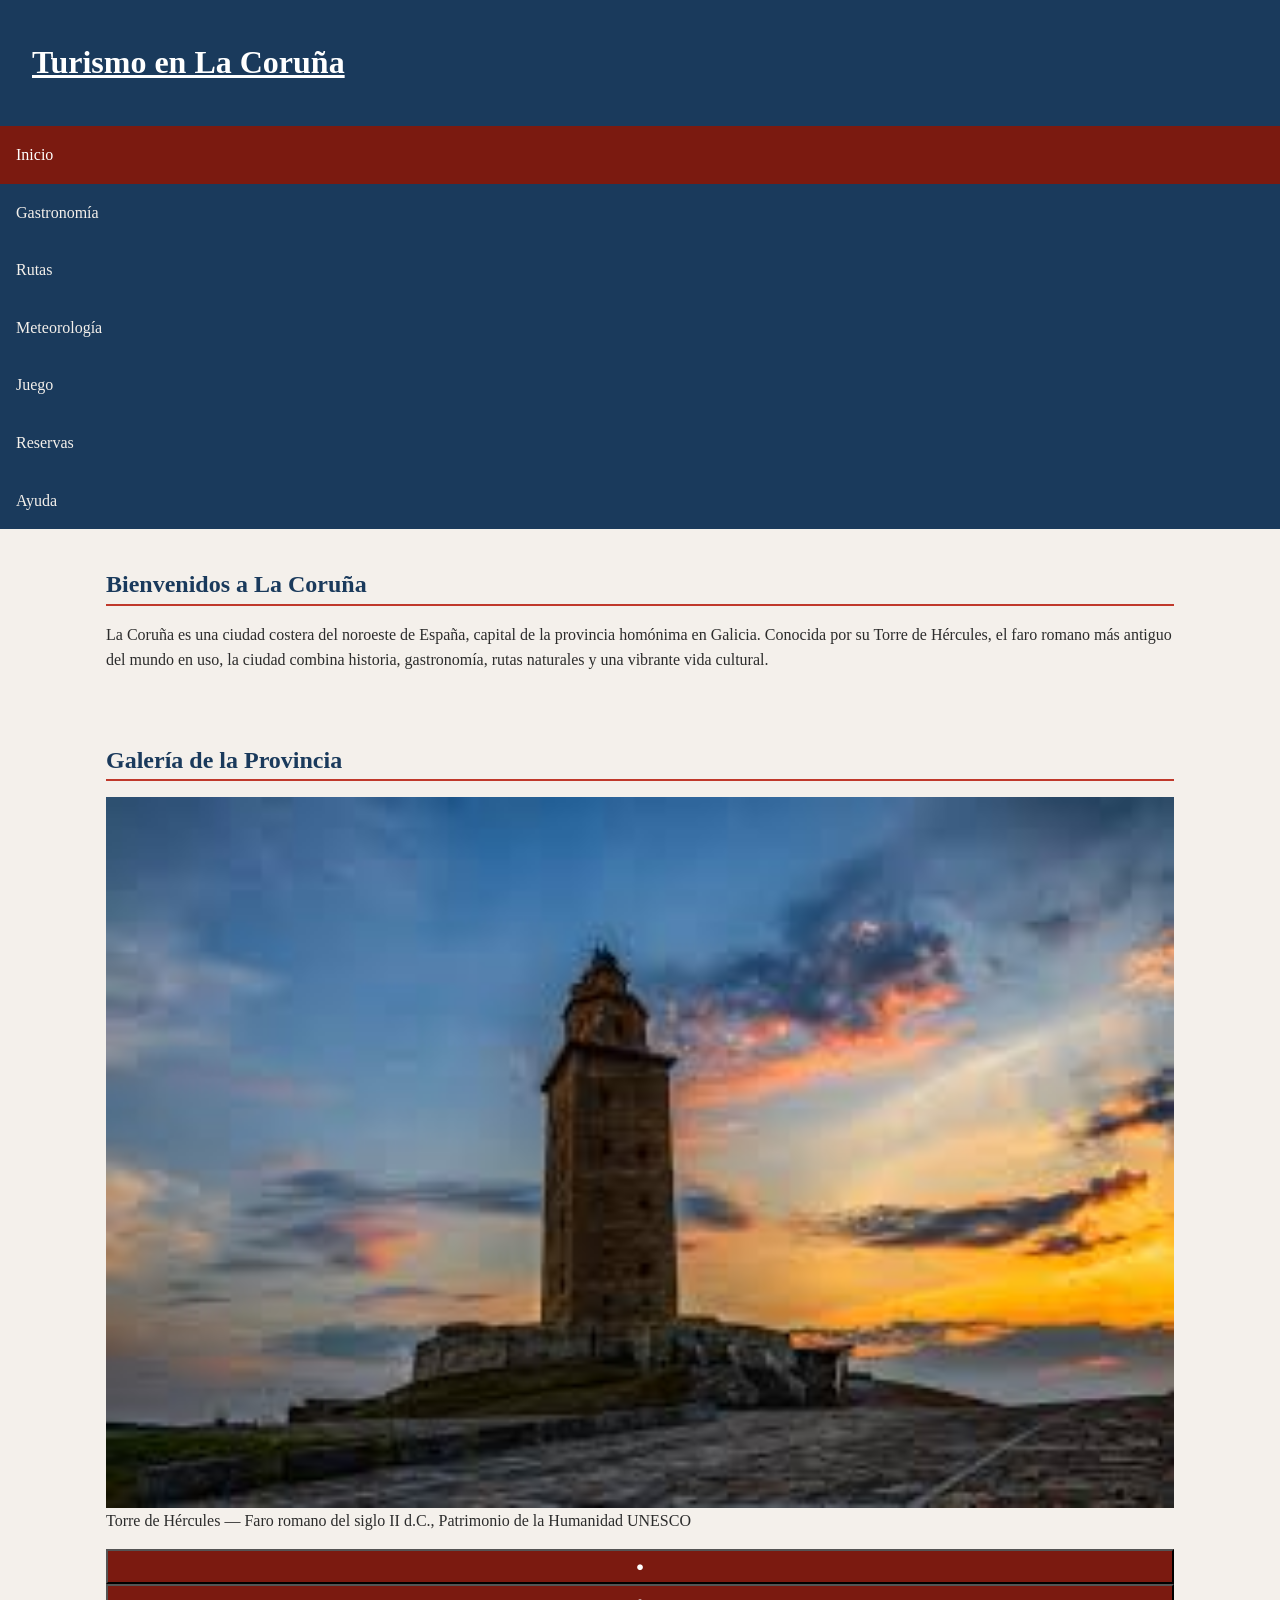
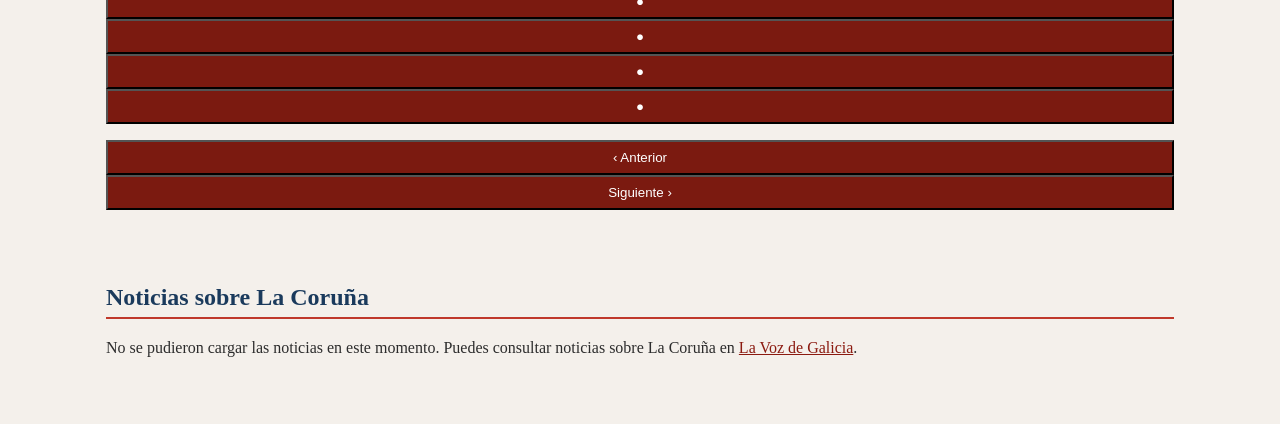
<file: index.html>
<!DOCTYPE html>
<html lang="es">
<head>
  <meta charset="UTF-8" />
  <title>Inicio &mdash; Turismo La Coruña</title>
  <meta name="author" content="Javier" />
  <meta name="description" content="Página principal del proyecto Turismo en La Coruña" />
  <meta name="keywords" content="Turismo, La Coruña, inicio, carrusel, noticias" />
  <meta name="viewport" content="width=device-width, initial-scale=1.0" />
  <link rel="stylesheet" type="text/css" href="estilo/estilo.css" />
  <link rel="stylesheet" type="text/css" href="estilo/layout.css" />
  <script src="https://code.jquery.com/jquery-3.7.1.min.js"></script>
</head>

<body>
  <header>
    <h1><a href="index.html">Turismo en La Coruña</a></h1>
  </header>

  <nav>
    <ul>
      <li class="activo"><a href="index.html">Inicio</a></li>
      <li><a href="gastronomia.html">Gastronomía</a></li>
      <li><a href="rutas.html">Rutas</a></li>
      <li><a href="meteorologia.html">Meteorología</a></li>
      <li><a href="juego.html">Juego</a></li>
      <li><a href="php/reservas.php">Reservas</a></li>
      <li><a href="ayuda.html">Ayuda</a></li>
    </ul>
  </nav>

  <main>

    <section>
      <h2>Bienvenidos a La Coruña</h2>
      <p>
        La Coruña es una ciudad costera del noroeste de España, capital de la provincia homónima en
        Galicia. Conocida por su Torre de Hércules, el faro romano más antiguo del mundo en uso,
        la ciudad combina historia, gastronomía, rutas naturales y una vibrante vida cultural.
      </p>
    </section>

    <section>
      <h2>Galería de la Provincia</h2>
      <figure>
        <img src="multimedia/imagenes/torre_de_hercules_al_atardecer.jpg" alt="Torre de Hércules, faro romano Patrimonio de la Humanidad">
      </figure>
      <p>
        <button type="button">&#8249; Anterior</button>
        <button type="button">Siguiente &#8250;</button>
      </p>
    </section>

    <section>
      <h2>Noticias sobre La Coruña</h2>
      <p>Cargando noticias...</p>
    </section>

  </main>

  <script src="js/carrusel.js?v=2"></script>
  <script src="js/noticias.js"></script>

</body>
</html>
</file>
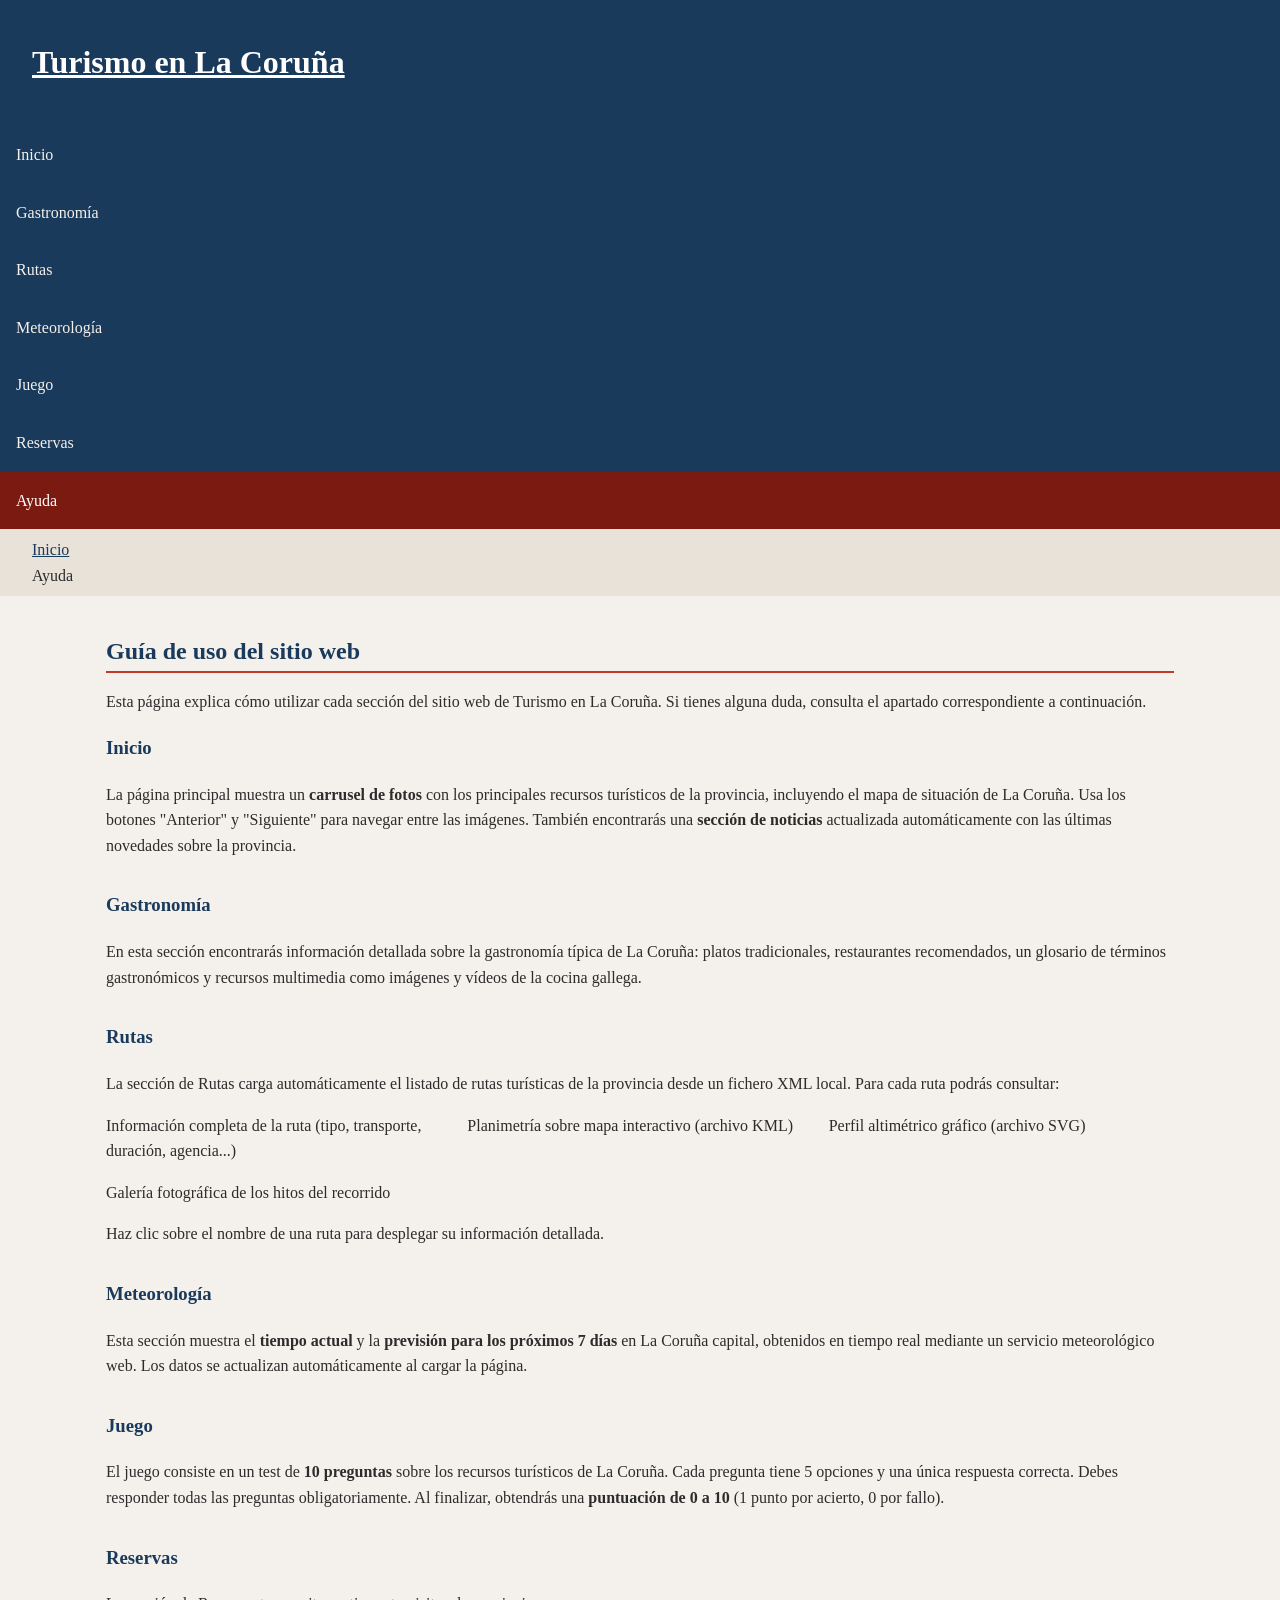
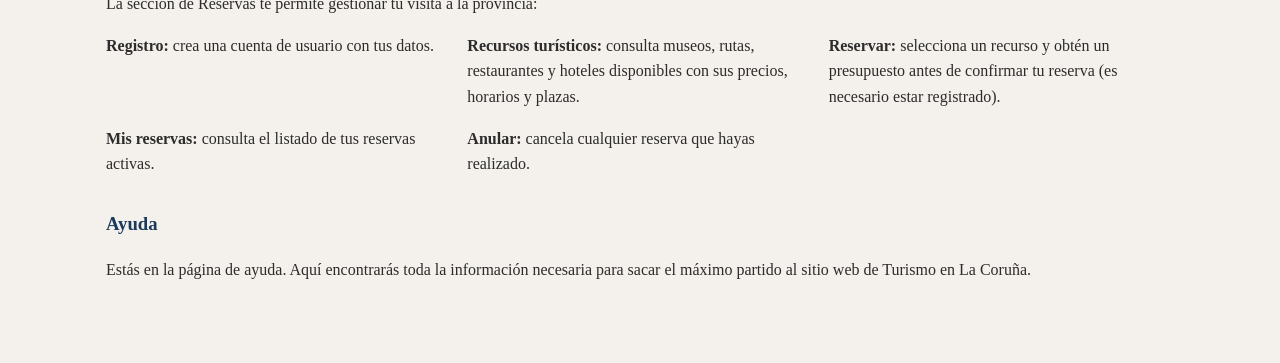
<file: ayuda.html>
<!DOCTYPE html>
<html lang="es">
<head>
  <meta charset="UTF-8" />
  <title>Ayuda &mdash; Turismo La Coruña</title>
  <meta name="author" content="Javier" />
  <meta name="description" content="Página de ayuda del proyecto Turismo en La Coruña" />
  <meta name="keywords" content="Turismo, La Coruña, ayuda, información, proyecto" />
  <meta name="viewport" content="width=device-width, initial-scale=1.0" />
  <link rel="stylesheet" type="text/css" href="estilo/estilo.css" />
  <link rel="stylesheet" type="text/css" href="estilo/layout.css" />
</head>
<body>

  <header>
    <h1><a href="index.html">Turismo en La Coruña</a></h1>
  </header>

  <nav aria-label="Navegación principal">
    <ul>
      <li><a href="index.html">Inicio</a></li>
      <li><a href="gastronomia.html">Gastronomía</a></li>
      <li><a href="rutas.html">Rutas</a></li>
      <li><a href="meteorologia.html">Meteorología</a></li>
      <li><a href="juego.html">Juego</a></li>
      <li><a href="php/reservas.php">Reservas</a></li>
      <li class="activo"><a href="ayuda.html">Ayuda</a></li>
    </ul>
  </nav>

  <nav aria-label="Migas de pan">
    <ol>
      <li><a href="index.html">Inicio</a></li>
      <li>Ayuda</li>
    </ol>
  </nav>

  <main>

    <article>
      <h2>Guía de uso del sitio web</h2>
      <p>
        Esta página explica cómo utilizar cada sección del sitio web de Turismo en La Coruña.
        Si tienes alguna duda, consulta el apartado correspondiente a continuación.
      </p>

      <section>
        <h3>Inicio</h3>
        <p>
          La página principal muestra un <strong>carrusel de fotos</strong> con los principales
          recursos turísticos de la provincia, incluyendo el mapa de situación de La Coruña.
          Usa los botones "Anterior" y "Siguiente" para navegar entre las imágenes.
          También encontrarás una <strong>sección de noticias</strong> actualizada automáticamente
          con las últimas novedades sobre la provincia.
        </p>
      </section>

      <section>
        <h3>Gastronomía</h3>
        <p>
          En esta sección encontrarás información detallada sobre la gastronomía típica de
          La Coruña: platos tradicionales, restaurantes recomendados, un glosario de términos
          gastronómicos y recursos multimedia como imágenes y vídeos de la cocina gallega.
        </p>
      </section>

      <section>
        <h3>Rutas</h3>
        <p>
          La sección de Rutas carga automáticamente el listado de rutas turísticas de la
          provincia desde un fichero XML local. Para cada ruta podrás consultar:
        </p>
        <ul>
          <li>Información completa de la ruta (tipo, transporte, duración, agencia...)</li>
          <li>Planimetría sobre mapa interactivo (archivo KML)</li>
          <li>Perfil altimétrico gráfico (archivo SVG)</li>
          <li>Galería fotográfica de los hitos del recorrido</li>
        </ul>
        <p>
          Haz clic sobre el nombre de una ruta para desplegar su información detallada.
        </p>
      </section>

      <section>
        <h3>Meteorología</h3>
        <p>
          Esta sección muestra el <strong>tiempo actual</strong> y la
          <strong>previsión para los próximos 7 días</strong> en La Coruña capital,
          obtenidos en tiempo real mediante un servicio meteorológico web. Los datos
          se actualizan automáticamente al cargar la página.
        </p>
      </section>

      <section>
        <h3>Juego</h3>
        <p>
          El juego consiste en un test de <strong>10 preguntas</strong> sobre los recursos
          turísticos de La Coruña. Cada pregunta tiene 5 opciones y una única respuesta correcta.
          Debes responder todas las preguntas obligatoriamente. Al finalizar, obtendrás una
          <strong>puntuación de 0 a 10</strong> (1 punto por acierto, 0 por fallo).
        </p>
      </section>

      <section>
        <h3>Reservas</h3>
        <p>
          La sección de Reservas te permite gestionar tu visita a la provincia:
        </p>
        <ul>
          <li><strong>Registro:</strong> crea una cuenta de usuario con tus datos.</li>
          <li><strong>Recursos turísticos:</strong> consulta museos, rutas, restaurantes y hoteles
            disponibles con sus precios, horarios y plazas.</li>
          <li><strong>Reservar:</strong> selecciona un recurso y obtén un presupuesto antes
            de confirmar tu reserva (es necesario estar registrado).</li>
          <li><strong>Mis reservas:</strong> consulta el listado de tus reservas activas.</li>
          <li><strong>Anular:</strong> cancela cualquier reserva que hayas realizado.</li>
        </ul>
      </section>

      <section>
        <h3>Ayuda</h3>
        <p>
          Estás en la página de ayuda. Aquí encontrarás toda la información necesaria para
          sacar el máximo partido al sitio web de Turismo en La Coruña.
        </p>
      </section>

    </article>

  </main>

</body>
</html>
</file>
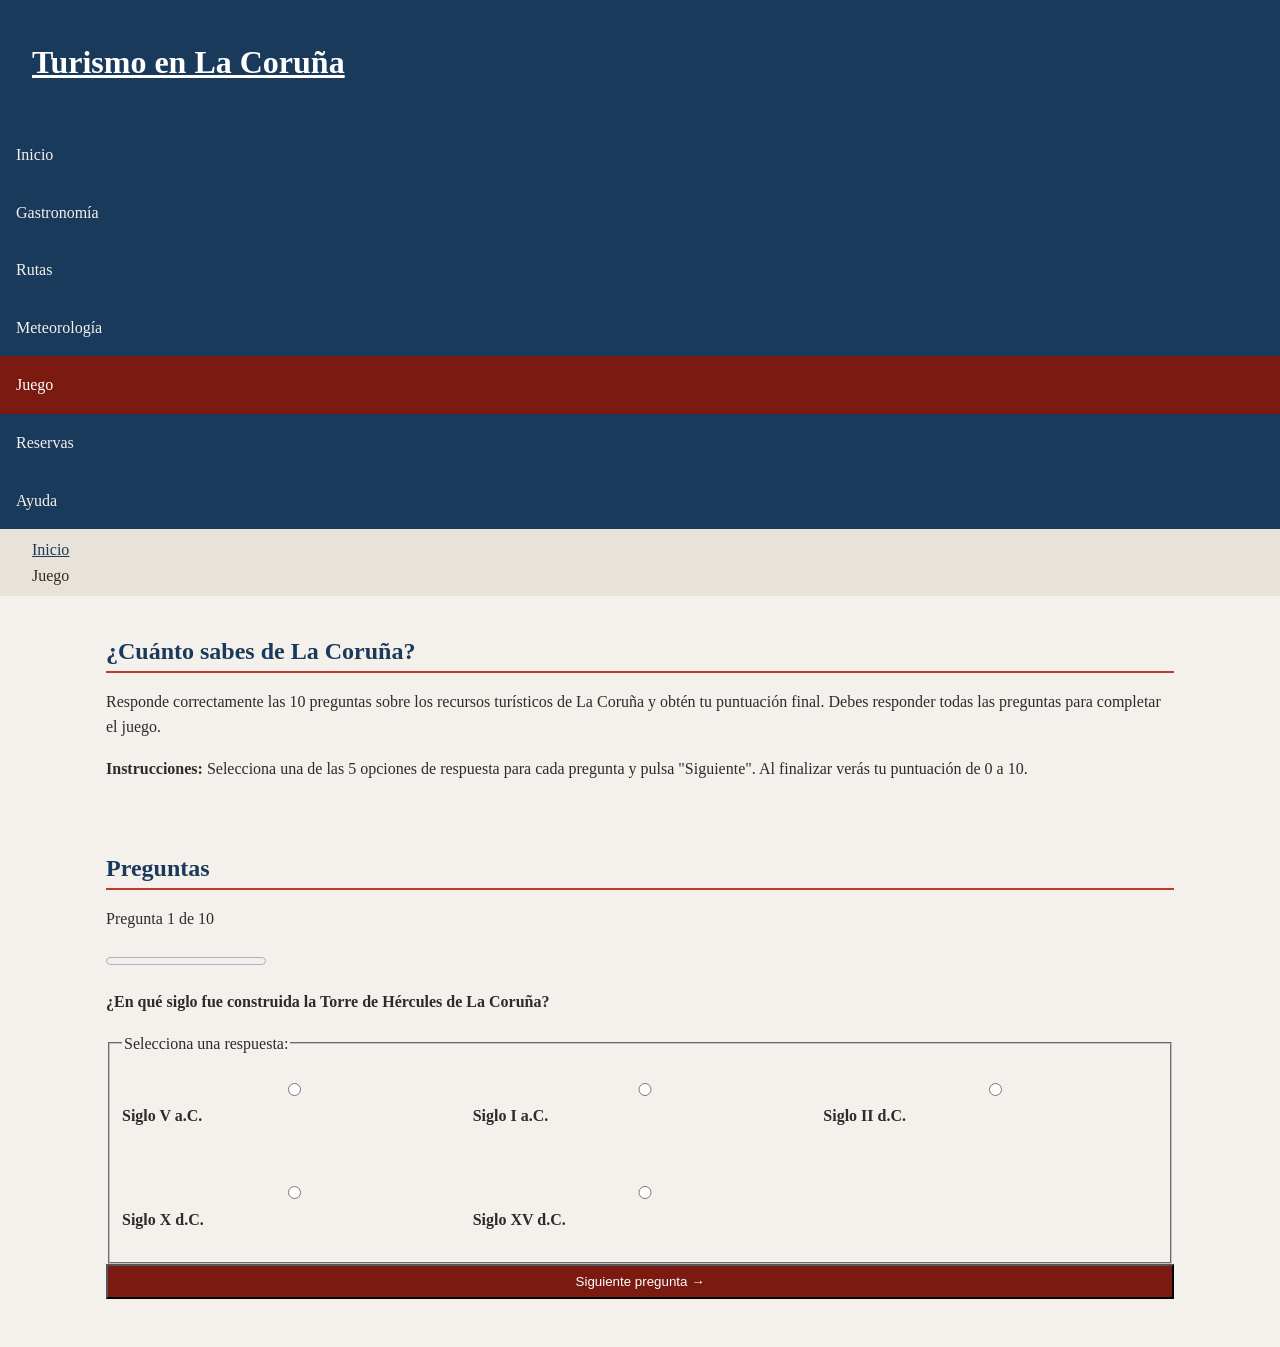
<file: juego.html>
<!DOCTYPE html>
<html lang="es">
<head>
  <meta charset="UTF-8" />
  <title>Juego &mdash; Turismo La Coruña</title>
  <meta name="author" content="Javier" />
  <meta name="description" content="Página de juego del proyecto Turismo en La Coruña" />
  <meta name="keywords" content="Turismo, La Coruña, juego, entretenimiento, interactivo" />
  <meta name="viewport" content="width=device-width, initial-scale=1.0" />
  <link rel="stylesheet" type="text/css" href="estilo/estilo.css" />
  <link rel="stylesheet" type="text/css" href="estilo/layout.css" />
</head>
<body>

  <header>
    <h1><a href="index.html">Turismo en La Coruña</a></h1>
  </header>

  <nav aria-label="Navegación principal">
    <ul>
      <li><a href="index.html">Inicio</a></li>
      <li><a href="gastronomia.html">Gastronomía</a></li>
      <li><a href="rutas.html">Rutas</a></li>
      <li><a href="meteorologia.html">Meteorología</a></li>
      <li class="activo"><a href="juego.html">Juego</a></li>
      <li><a href="php/reservas.php">Reservas</a></li>
      <li><a href="ayuda.html">Ayuda</a></li>
    </ul>
  </nav>

  <!-- MIGAS DE NAVEGACIÓN -->
  <nav aria-label="Migas de pan">
    <ol>
      <li><a href="index.html">Inicio</a></li>
      <li>Juego</li>
    </ol>
  </nav>

  <main>

    <section>
      <h2>¿Cuánto sabes de La Coruña?</h2>
      <p>
        Responde correctamente las 10 preguntas sobre los recursos turísticos de
        La Coruña y obtén tu puntuación final. Debes responder todas las preguntas
        para completar el juego.
      </p>
      <p>
        <strong>Instrucciones:</strong> Selecciona una de las 5 opciones de respuesta
        para cada pregunta y pulsa "Siguiente". Al finalizar verás tu puntuación de 0 a 10.
      </p>
    </section>

    <section>
      <h2>Preguntas</h2>
      <p>Cargando juego...</p>
    </section>

    <section>
      <h2>Tu puntuación</h2>
      <p>Completa el juego para ver tu puntuación.</p>
    </section>

  </main>

  <script src="js/juego.js"></script>

</body>
</html>
</file>
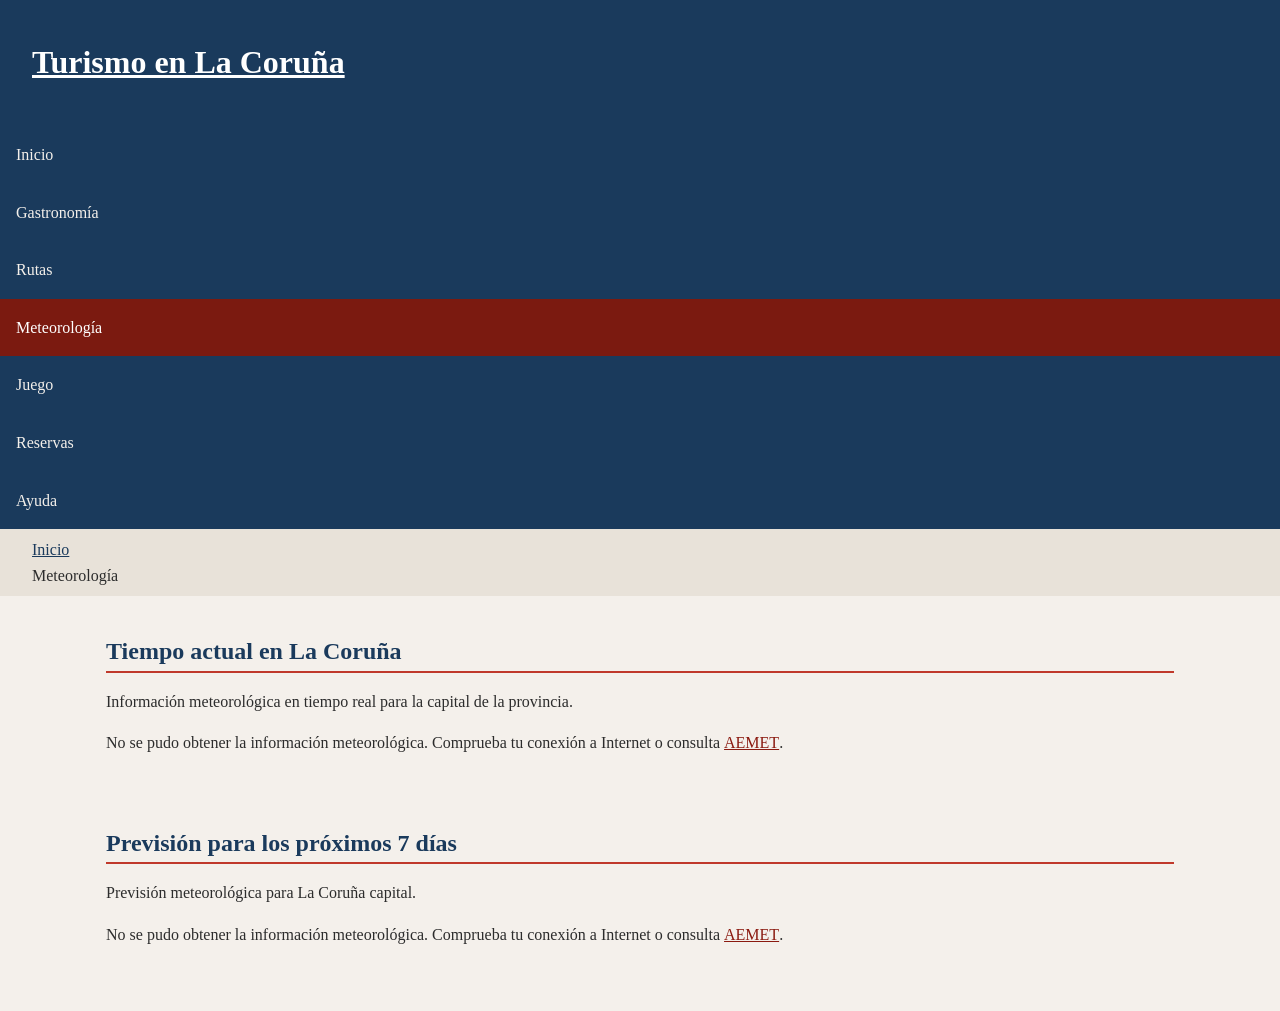
<file: meteorologia.html>
<!DOCTYPE html>
<html lang="es">
<head>
  <meta charset="UTF-8" />
  <title>Meteorología &mdash; Turismo La Coruña</title>
  <meta name="author" content="Javier" />
  <meta name="description" content="Página de meteorología del proyecto Turismo en La Coruña" />
  <meta name="keywords" content="Turismo, La Coruña, meteorología, clima, tiempo" />
  <meta name="viewport" content="width=device-width, initial-scale=1.0" />
  <link rel="stylesheet" type="text/css" href="estilo/estilo.css" />
  <link rel="stylesheet" type="text/css" href="estilo/layout.css" />
  <script src="https://code.jquery.com/jquery-3.7.1.min.js"></script>
</head>
<body>

  <header>
    <h1><a href="index.html">Turismo en La Coruña</a></h1>
  </header>

  <nav aria-label="Navegación principal">
    <ul>
      <li><a href="index.html">Inicio</a></li>
      <li><a href="gastronomia.html">Gastronomía</a></li>
      <li><a href="rutas.html">Rutas</a></li>
      <li class="activo"><a href="meteorologia.html">Meteorología</a></li>
      <li><a href="juego.html">Juego</a></li>
      <li><a href="php/reservas.php">Reservas</a></li>
      <li><a href="ayuda.html">Ayuda</a></li>
    </ul>
  </nav>

  <!-- MIGAS DE NAVEGACIÓN -->
  <nav aria-label="Migas de pan">
    <ol>
      <li><a href="index.html">Inicio</a></li>
      <li>Meteorología</li>
    </ol>
  </nav>

  <main>

    <section>
      <h2>Tiempo actual en La Coruña</h2>
      <p>Información meteorológica en tiempo real para la capital de la provincia.</p>
      <p>Cargando datos meteorológicos actuales...</p>
    </section>

    <section>
      <h2>Previsión para los próximos 7 días</h2>
      <p>Previsión meteorológica para La Coruña capital.</p>
      <p>Cargando previsión semanal...</p>
    </section>

  </main>

  <script src="js/meteorologia.js"></script>

</body>
</html>
</file>
<file: estilo/estilo.css>
/* Especificidad: 0,0,1 */
body {
  font-family: Georgia, serif;
  background-color: #f4f0eb;
  color: #2c2c2c;
  line-height: 1.6;
}

/* Especificidad: 0,0,1 */
main {
  max-width: 1100px;
  margin: 0 auto;
  padding: 2rem;
}

/* Especificidad: 0,0,1 */
section {
  margin-bottom: 2rem;
}

/* Especificidad: 0,0,1 */
article {
  margin-bottom: 2rem;
}

/* Especificidad: 0,0,1 */
h1,
h2,
h3 {
  font-family: Georgia, serif;
}

/* Especificidad: 0,0,1
   ADVERTENCIA VÁLIDA:
   redefinición de color respecto al heredado de body */
h1 {
  background: #1a3a5c;
  color: #000000;
  padding: 1rem 2rem;
  font-size: 2rem;
}

/* Especificidad: 0,0,1
   ADVERTENCIA VÁLIDA:
   redefinición de color respecto al heredado de body */
h2 {
  color: #1a3a5c;
  border-bottom: 2px solid #c0392b;
  margin-bottom: 1rem;
}

/* Especificidad: 0,0,1
   ADVERTENCIA VÁLIDA:
   redefinición de color respecto al heredado de body */
h3 {
  color: #1a3a5c;
}

/* Especificidad: 0,0,1
   ADVERTENCIA VÁLIDA:
   redefinición de color respecto al heredado de body */
h5 {
  color: #ffffff;
}

/* Especificidad: 0,0,1 */
p {
  margin-bottom: 1rem;
}

/* Especificidad: 0,0,1
   ADVERTENCIA VÁLIDA:
   redefinición de color respecto al heredado de body */
a {
  color: #8b1a10;
}

/* Especificidad: 0,1,1
   ADVERTENCIA VÁLIDA:
   redefinición de color respecto a a */
a:hover {
  color: #6a0060;
}

/* Especificidad: 0,0,1 */
header,
nav {
  background: #1a3a5c;
}

/* Especificidad: 0,0,2 */
nav ul,
nav ol {
  list-style: none;
  margin: 0;
  padding: 0;
}

/* Especificidad: 0,0,4
   ADVERTENCIA VÁLIDA:
   redefinición de color respecto a a */
nav ul li a {
  display: block;
  padding: 1rem;
  color: #f4f0eb;
  text-decoration: none;
}

/* Especificidad: 0,1,4
   ADVERTENCIA VÁLIDA:
   redefinición de color respecto a nav ul li a */
nav ul li a:hover,
nav ul li.activo a {
  background: #7b1a10;
  color: #ffffff;
}

/* Especificidad: 0,0,2 */
nav ol {
  background: #e8e2d9;
  padding: 0.5rem 2rem;
  gap: 0.3rem;
}

/* Especificidad: 0,0,5
   ADVERTENCIA VÁLIDA:
   redefinición de color respecto a a */
nav ol li a {
  color: #1a3a5c;
}

/* Especificidad: 0,0,1 */
table {
  border-collapse: collapse;
  margin: 1rem 0;
}

/* Especificidad: 0,0,1
   ADVERTENCIA VÁLIDA:
   redefinición de color respecto al heredado de body */
caption {
  color: #1a3a5c;
  margin-bottom: 0.5rem;
  font-style: italic;
}

/* Especificidad: 0,0,2
   ADVERTENCIA VÁLIDA:
   redefinición de color respecto al heredado de body */
table th {
  background: #1a3a5c;
  color: #ffffff;
  padding: 0.75rem;
  text-align: left;
}

/* Especificidad: 0,0,2 */
table td {
  border: 1px solid #c5b99a;
  padding: 0.75rem;
}

/* Especificidad: 0,1,2 */
table tr:nth-child(even) {
  background: #e8e2d9;
}

/* Especificidad: 0,0,1 */
label {
  font-weight: bold;
}

/* Especificidad: 0,0,1 */
input,
select,
textarea {
  padding: 0.5rem;
  border: 1px solid #999;
  box-sizing: border-box;
}

/* Especificidad: 0,1,1 */
input:focus,
select:focus,
textarea:focus {
  outline: 2px solid #1a3a5c;
}

/* Especificidad: 0,0,1
   ADVERTENCIA VÁLIDA:
   redefinición de color respecto al heredado de body */
button {
  background: #7b1a10;
  color: #ffffff;
  padding: 0.5rem;
  box-sizing: border-box;
}

/* Especificidad: 0,1,1
   ADVERTENCIA VÁLIDA:
   redefinición de background respecto a button */
button:hover {
  background: #5a0050;
}

/* Especificidad: 0,0,4 */
article ul li {
  list-style: none;
}

/* Especificidad: 0,0,1
   ADVERTENCIA VÁLIDA:
   redefinición de color respecto al heredado de body */
footer {
  background: #1a3a5c;
  color: #f4f0eb;
  text-align: center;
  padding: 1.5rem;
  margin-top: 2rem;
}

/* Especificidad: 0,0,1 */
section ol li button {
  border-radius: 50%;
  border: none;
  background-color: #777;
  cursor: pointer;
}

/* Especificidad: 0,1,4 */
section ol li button:hover {
  background-color: #1a3a5c;
}

/* Especificidad: 0,0,4 */
section nav ul li {
  border: 1px solid #999;
}

/* Especificidad: 0,0,5 */
section nav ul li a {
  text-decoration: none;
  font-weight: bold;
}

/* Especificidad: 0,0,1 */
.carrusel-indicador {
  color: #5a5047;
}

/* Especificidad: 0,0,1 */
.carrusel-indicador.activo {
  color: #1a3a5c;
}

/* Especificidad: 0,0,1 */
header a,
footer a,
nav > a {
  color: #ffffff;
}

@media (min-width: 600px) {
  /* Especificidad: 0,0,1
     ADVERTENCIA VÁLIDA:
     redefinición de padding respecto al valor base */
  main {
    padding: 2.5rem;
  }
}

@media (max-width: 599px) {
  /* Especificidad: 0,0,1
     ADVERTENCIA VÁLIDA:
     redefinición de font-size respecto al valor base */
  h1 {
    font-size: 1.6rem;
  }

  /* Especificidad: 0,0,1
     ADVERTENCIA VÁLIDA:
     redefinición de font-size respecto al valor base */
  h2 {
    font-size: 1.3rem;
  }

  /* Especificidad: 0,0,1
     ADVERTENCIA VÁLIDA:
     redefinición de font-size respecto al valor base */
  table {
    font-size: 0.9rem;
  }
}
</file>
<file: estilo/layout.css>
/* 0-0-0 */
*, *::before, *::after {
  box-sizing: border-box;
}

/* 0-0-1 */
html, body {
  margin: 0;
  padding: 0;
  overflow-x: hidden;
  max-width: 100%;
}

/* 0-0-1 */
body {
  display: flex;
  flex-direction: column;
  min-height: 100vh;
}

/* 0-0-1 */
main {
  flex: 1;
  display: grid;
  grid-template-columns: 1fr;
  padding: 1rem;
  width: 100%;
  max-width: 1100px;
  margin: 0 auto;
  min-width: 0;
}

/* 0-0-1 */
header {
  display: flex;
  flex-wrap: wrap;
  justify-content: space-between;
  align-items: center;
  width: 100%;
}

/* 0-0-2 */
header nav ul,
header nav ol {
  display: flex;
  flex-wrap: wrap;
  padding: 0;
  margin: 0;
}

/* 0-0-1 */
a {
  display: inline-block;
  max-width: 100%;
  hyphens: auto;
}

/* 0-0-2 */
nav a {
  display: block;
  max-width: 100%;
  white-space: normal;
}

/* 0-0-3 */
header nav ul li a {
  display: block;
  width: 100%;
  white-space: normal;
}

/* 0-0-4 */
section nav ul li a {
  display: block;
  width: 100%;
  text-align: left;
}

/* 0-0-3 */
header nav ul li {
  margin: 0.25rem;
}

/* 0-0-2 */
section nav ul {
  display: grid;
  grid-template-columns: repeat(auto-fit, minmax(220px, 1fr));
  gap: 1rem;
  padding: 0;
  margin: 0;
}

/* 0-0-1 */
section,
article {
  width: 100%;
  min-width: 0;
}

/* 0-0-1 */
img,
video,
svg {
  display: block;
  max-width: 100%;
  width: 100%;
  height: auto;
}

/* 0-0-1 */
figure {
  margin: 1rem 0;
  width: 100%;
  overflow: hidden;
}

/* 1-0-0 */
#mapa-ruta {
  width: 100%;
  max-width: 100%;
  height: 420px;
  min-height: 250px;
  display: block;
}

/* 0-0-1 */
table {
  width: 100%;
  display: block;
  overflow-x: auto;
}

/* 0-0-2 */
article ul {
  display: grid;
  grid-template-columns: 1fr;
  gap: 1rem;
  padding: 0;
  margin: 0;
}

/* 0-0-3 */
article ul li {
  break-inside: avoid;
}

/* 0-0-1 */
form {
  width: 100%;
}

/* 0-0-1 */
fieldset {
  display: grid;
  gap: 1rem;
  min-width: 0;
}

/* 0-0-1 */
label {
  display: block;
  margin-bottom: 0.25rem;
}

/* 0-0-1 */
input,
select,
button,
textarea {
  width: 100%;
  max-width: 100%;
}

/* 0-0-1 */
footer {
  margin-top: auto;
}

@media (min-width: 600px) {

  /* 0-0-2 
     ADVERTENCIA VÁLIDA:
     redefinición de grid-template-columns respecto al valor base */
  article ul {
    grid-template-columns: repeat(2, 1fr);
  }

  /* 0-0-2 
     ADVERTENCIA VÁLIDA:
     redefinición de grid-template-columns respecto al valor base */
  fieldset {
    grid-template-columns: 1fr 1fr;
  } 

  /* 0-0-1 
     ADVERTENCIA VÁLIDA:
     redefinición de display respecto al valor base */
  table {
    display: table;
  }
}

@media (min-width: 1024px) {

  /* 0-0-2 
     ADVERTENCIA VÁLIDA:
     redefinición de grid-template-columns respecto al valor anterior */
  article ul {
    grid-template-columns: repeat(3, 1fr);
  }

  /* 0-0-2 
     ADVERTENCIA VÁLIDA:
     redefinición de grid-template-columns respecto al valor anterior */
  fieldset {
    grid-template-columns: repeat(3, 1fr);
  }

  /* 0-0-3 
     ADVERTENCIA VÁLIDA:
     redefinición de flex-wrap respecto al valor base */
  header nav ul {
    flex-wrap: nowrap;
  }
}

@media (max-width: 500px) {

  /* 0-0-1 
     ADVERTENCIA VÁLIDA:
     redefinición de padding y max-width respecto al valor base */
  main {
    padding: 0.75rem;
    max-width: 100%;
  }

  /* 0-0-3 
     ADVERTENCIA VÁLIDA:
     redefinición de flex-direction respecto al valor base */
  header nav ul {
    flex-direction: column;
  }

  /* 0-0-4 
     ADVERTENCIA VÁLIDA:
     redefinición de width y margin respecto al valor anterior */
  header nav ul li {
    width: 100%;
    margin: 0;
  }

  /* 1-0-0 
     ADVERTENCIA VÁLIDA:
     redefinición de height y min-height respecto al valor base */
  #mapa-ruta {
    height: 220px;
    min-height: 220px;
  }

  /* 0-0-4 
     ADVERTENCIA VÁLIDA:
     redefinición de width, white-space y text-align respecto al valor base de button */
  section nav ul li button {
    width: 100%;
    white-space: normal;
    text-align: left;
  }

  /* 0-0-1 
     ADVERTENCIA VÁLIDA:
     redefinición de width y height respecto al valor base */
  svg {
    width: 100%;
    height: auto;
  }
}
</file>
